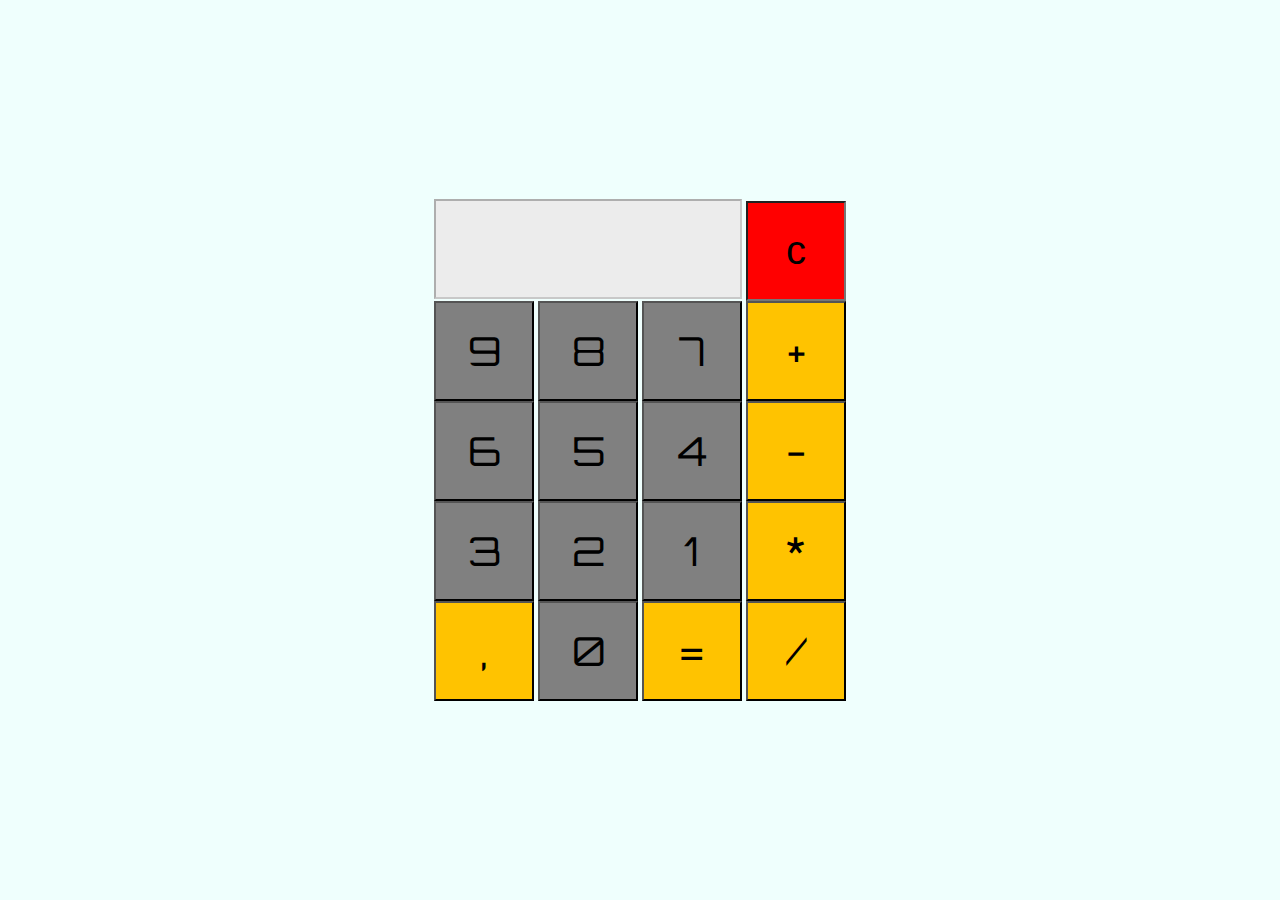
<file: index.html>
<!DOCTYPE html>
<html lang="en">
<head>
    <meta charset="UTF-8">
    <meta http-equiv="X-UA-Compatible" content="IE=edge">
    <meta name="viewport" content="width=device-width, initial-scale=1.0">
    <link rel="stylesheet" href="style.css">
    <title>Calculadora</title>
</head>
<body>
    
    <div class="principal">

        <form action="" name="Calculator" class="calculadora">

            <input type="text" class="text1 " id="viewNunber"   disabled="">
            <input type="text" class="text2" name="text12" value="c" onclick="location.reload()"> <br> <!-- aqui que vai fazer o reload do visor e deixar o campo vazio-->

            <input type="button" class="nun mainColor" name="btn9" value="9" onclick="displayNun(btn9.value)"> 
            <input type="button" class="nun mainColor" name="btn8" value="8" onclick="displayNun(btn8.value)"> 
            <input type="button" class="nun mainColor" name="btn7" value="7" onclick="displayNun(btn7.value)"> 
            <input type="button" class=" nun gold" name="addBtn" value="+" onclick="displayNun(addBtn.value)"> <br>

            <input type="button" class="nun mainColor" name="btn6" value="6" onclick="displayNun(btn6.value)">
            <input type="button" class="nun mainColor" name="btn5" value="5" onclick="displayNun(btn5.value)">
            <input type="button" class="nun mainColor" name="btn4" value="4" onclick="displayNun(btn4.value)">
            <input type="button" class="nun gold" name="subBtn" value="-" onclick="displayNun(subBtn.value)"><br>

            <input type="button" class="nun mainColor" name="btn3" value="3" onclick="displayNun(btn3.value)">
            <input type="button" class="nun mainColor" name="btn2" value="2" onclick="displayNun(btn2.value)">
            <input type="button" class="nun mainColor" name="btn1" value="1" onclick="displayNun(btn1.value)">
            <input type="button" class="nun gold" name="multBtn" value="*" onclick="displayNun(multBtn.value)"><br>

            <input type="button" class="nun gold" name="btndot" value="," onclick="displayNun(btndot.value)">
            <input type="button" class="nun mainColor" name="btn0" value="0" onclick="displayNun(btn0.value)">
            <input type="button" class="nun equal gold" name="btnEqual" value="=" onclick="calcular()">
            <input type="button" class="nun gold" name="btnDiv" value="/" onclick="displayNun(btnDiv.value)"><br>


        </form>
    </div>

    <script src="script.js"></script>
</body>
</html>
</file>
<file: style.css>
@import url('https://fonts.googleapis.com/css2?family=Orbitron:wght@700&display=swap');
*{
    box-sizing: border-box;
    padding: 0;
    margin: 0;
}
body{
    background-color: #EFFFFD;
}
.principal {
    display:flex ;
    justify-content: center;
    align-items: center;
    height: 100vh;
}

.principal .calculadora .nun {
    width: 100px;
    height: 100px;
    font-size: 40px;
    font-family: 'Orbitron', sans-serif;
}
.principal .calculadora .mainColor {
    background-color: gray;
}


.principal .calculadora .text1 {
    font-family: 'Orbitron', sans-serif;
    width: 308px;
    height: 100px;
    font-size: 40px;
    background-color:  #ECECEC;
}
.principal .calculadora .text2 {
    width: 100px;
    height: 100px;
    text-align: center;
    font-size: 40px;
    background-color: red;
}
.principal .calculadora .gold {
    background-color: #FFC300;
}
</file>
